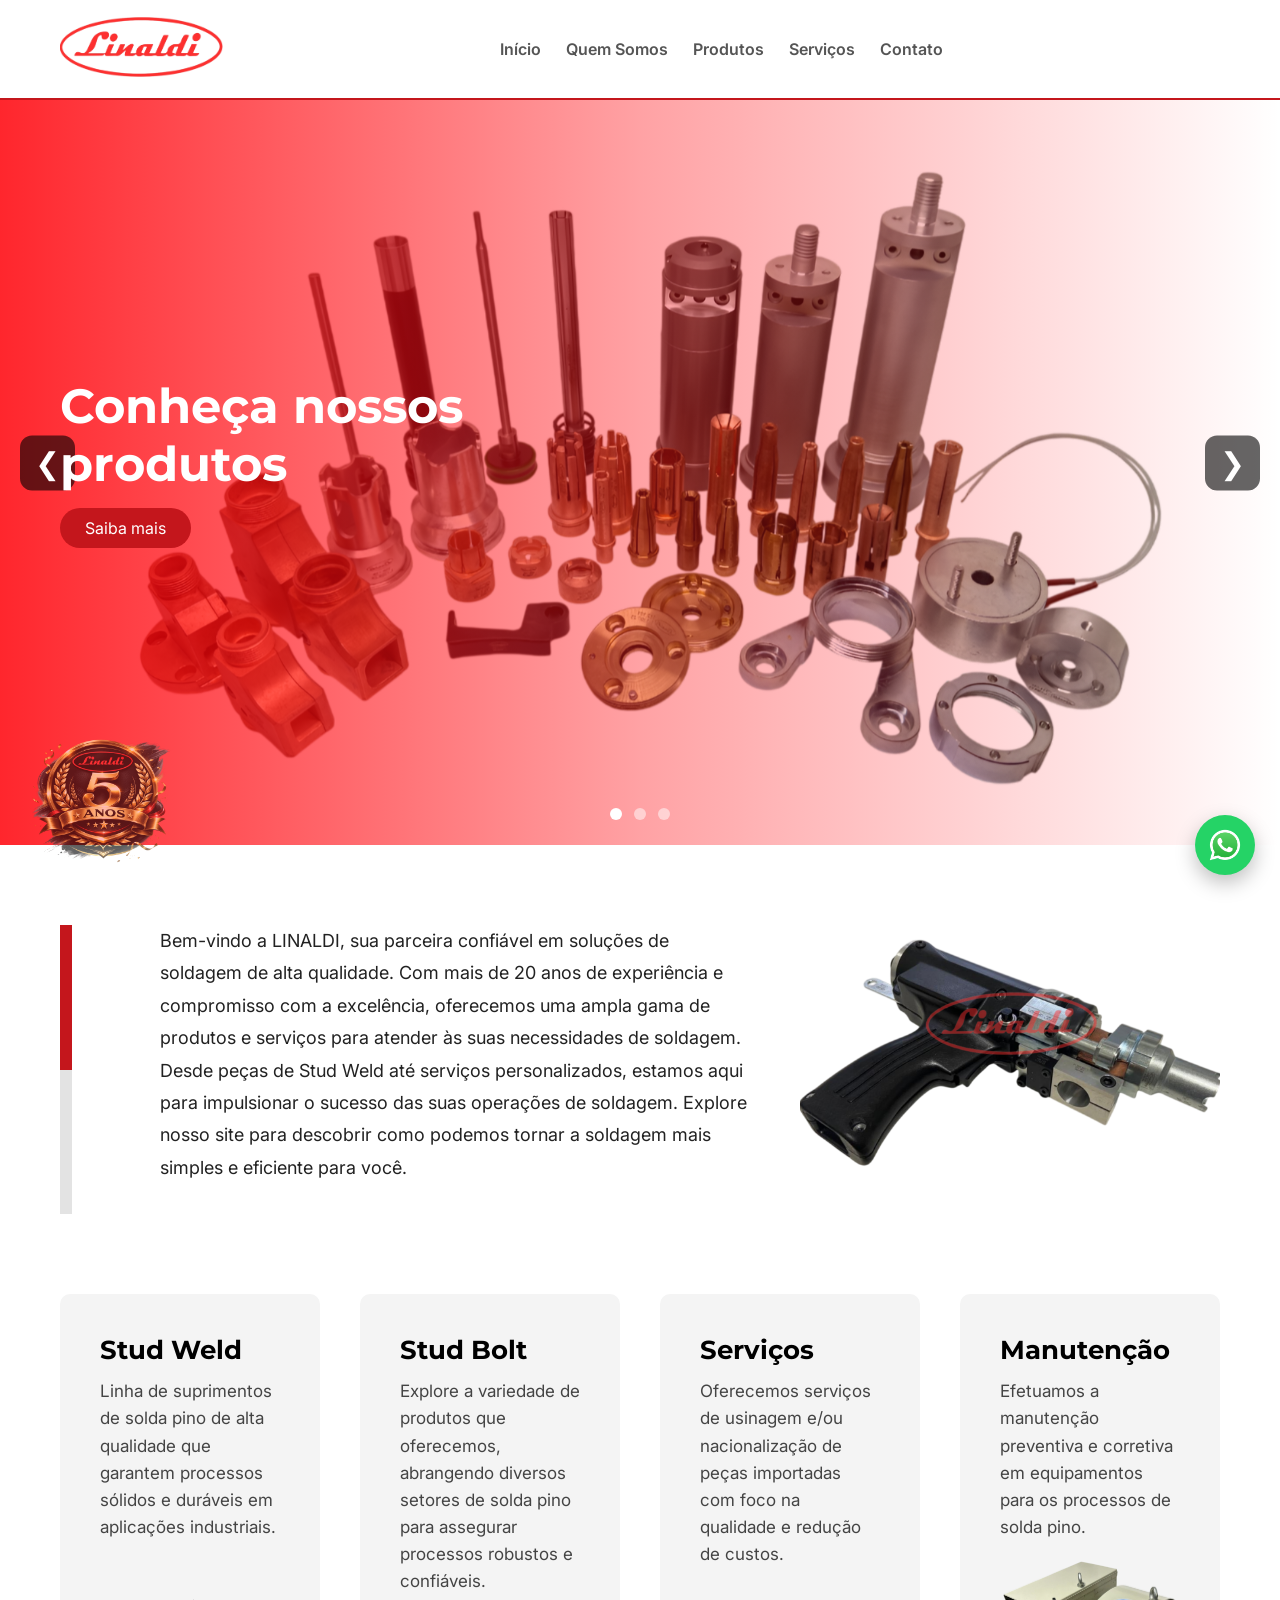
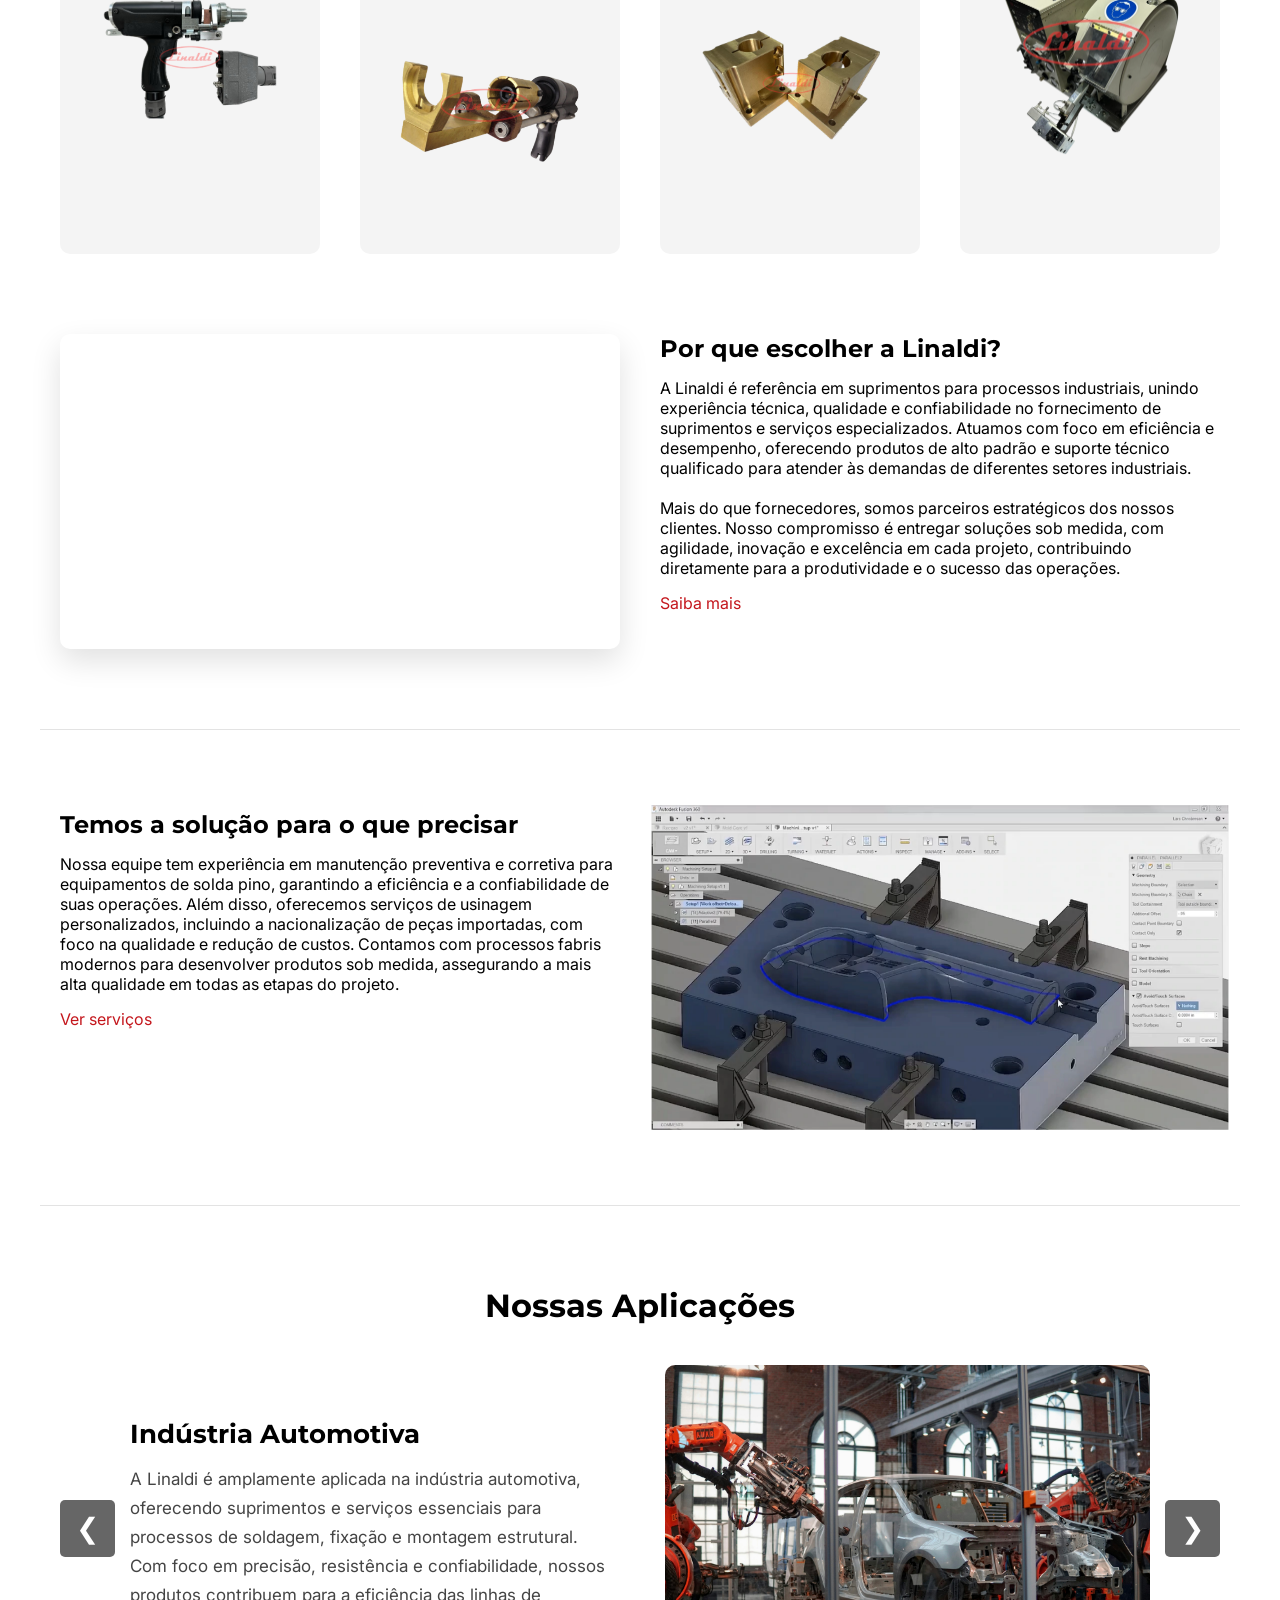
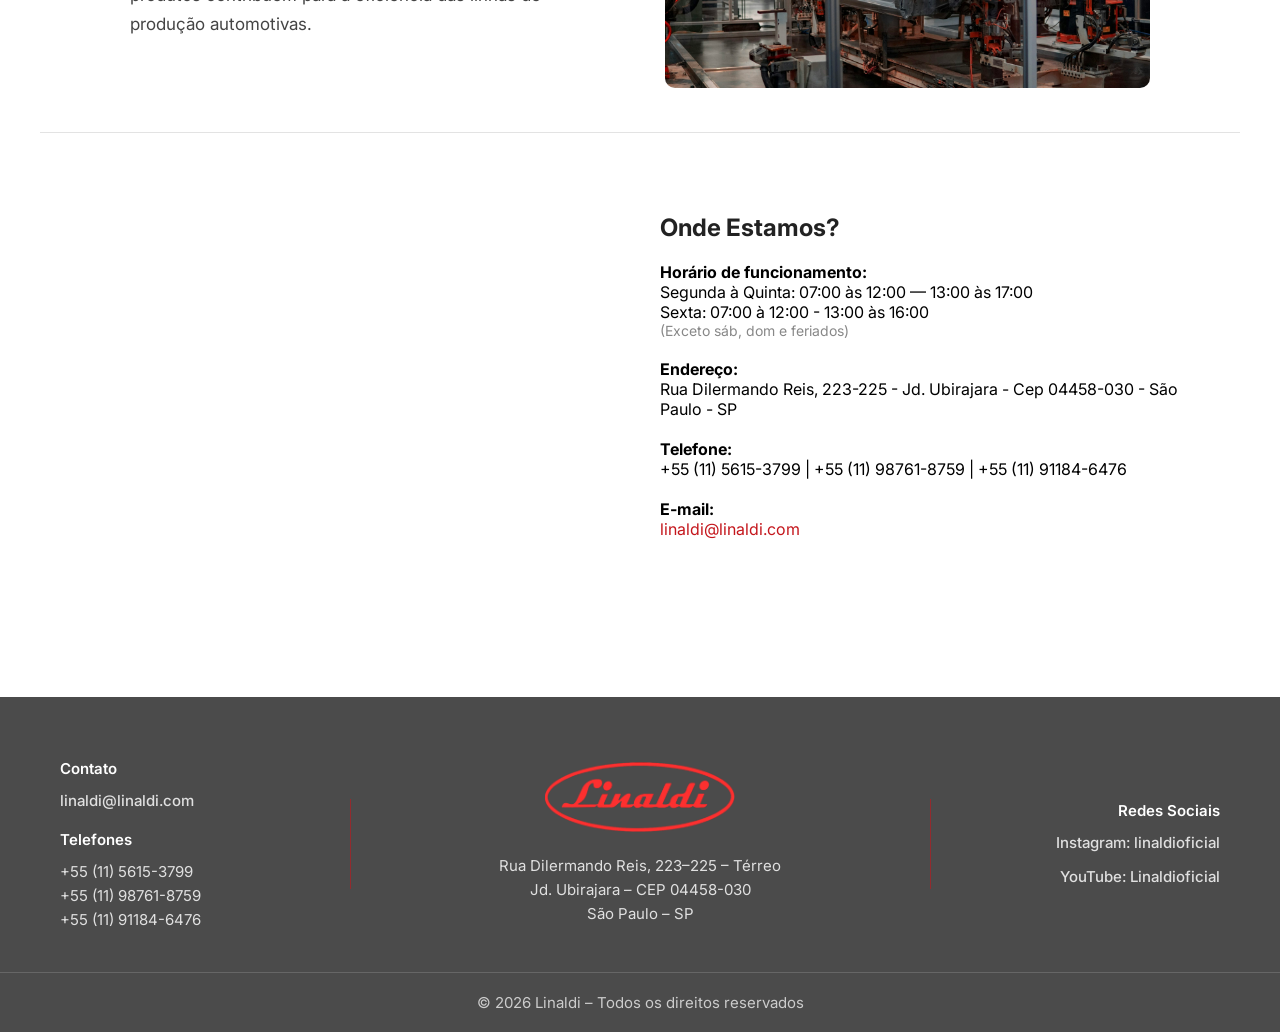
<file: index.html>
<!DOCTYPE html>
<html lang="pt-BR">
<head>
    <meta charset="UTF-8">
    <title>Linaldi | Suprimentos Solda Pino, Stud Weld e Stud Bolt</title>
    <meta name="viewport" content="width=device-width, initial-scale=1.0">
    <meta name="description" content="Linaldi - Suprimentos Stud Weld, Stud Bolt. Produtos de alta qualidade, manutenção e serviços industriais especializados. Referência em suprimentos para processos de soldagem de pino.">
    <meta name="keywords" content="solda pino, stud weld, stud bolt, manutenção solda, Linaldi São Paulo">
    <meta name="author" content="Enzo Linaldi">
    <meta name="robots" content="index, follow">
    <link rel="canonical" href="https://linaldi.com/">
    <link rel="alternate" hreflang="pt-BR" href="https://linaldi.com/" />
    
    <!-- Carregamento prévio de recursos críticos -->
    <link rel="preconnect" href="https://fonts.googleapis.com">
    <link rel="preconnect" href="https://fonts.gstatic.com" crossorigin>
    <link rel="preload" href="css/style.css" as="style">
    <link rel="preload" href="https://fonts.googleapis.com/css2?family=Montserrat:wght@600;700&family=Inter:wght@400;500&display=swap" as="style">
    
    <!-- Open Graph -->
    <meta property="og:title" content="Linaldi | Suprimentos Solda Pino, Stud Weld e Stud Bolt">
    <meta property="og:description" content="Linaldi - Referência em suprimentos para solda pino, stud weld e stud bolt. Produtos de qualidade, manutenção e serviços industriais especializados.">
    <meta property="og:image" content="https://linaldi.com/img/logo-linaldi.png">
    <meta property="og:url" content="https://linaldi.com/">
    <meta property="og:type" content="website">
    <meta name="twitter:card" content="summary_large_image">
    
    <!-- Dados estruturados -->
    <script type="application/ld+json">
    {
      "@context": "https://schema.org",
      "@type": "Organization",
      "name": "Linaldi",
      "url": "https://linaldi.com",
      "logo": "https://linaldi.com/img/logo-linaldi.png",
      "description": "Linaldi - Referência em suprimentos para solda pino, stud weld, stud bolt e serviços industriais especializados.",
      "address": {
        "@type": "PostalAddress",
        "streetAddress": "Rua Dilermando Reis, 223-225",
        "addressLocality": "São Paulo",
        "addressRegion": "SP",
        "postalCode": "04458-030",
        "addressCountry": "BR"
      },
      "contactPoint": {
        "@type": "ContactPoint",
        "telephone": "+55-11-91184-6476",
        "contactType": "customer service",
        "availableLanguage": "Portuguese"
      },
      "sameAs": [
        "https://www.instagram.com/linaldioficial/",
        "https://www.youtube.com/@Linaldioficial"
      ]
    }
    </script>
    
    <!-- FavIcon -->
    <link rel="icon" sizes="32x32" href="img/Logo-Linaldi-Icon.ico" type="image/x-icon">

    <!-- Fontes -->
    <link rel="preload" href="https://fonts.googleapis.com/css2?family=Montserrat:wght@600;700&family=Inter:wght@400;500&display=swap" as="style">
    <link href="https://fonts.googleapis.com/css2?family=Montserrat:wght@600;700&family=Inter:wght@400;500&display=swap" rel="stylesheet">

    <!-- CSS -->
    <link rel="preload" href="css/style.css" as="style">
    <link rel="stylesheet" href="css/style.css">
</head>
<body>

<!-- Link para pular para conteúdo principal -->
<a href="#main" class="skip-link">Pular para conteúdo principal</a>

<!-- Loader -->
<a href="#main" class="skip-link">Pular para conteúdo principal</a>
<div id="loader">
    <div class="loader-spinner"></div>
</div>

<!-- WhatsApp -->
 <a href="https://wa.me/5511911846476" 
   class="whatsapp-float" 
   target="_blank" 
   aria-label="WhatsApp">
    <img src="img/whatsapp.png" alt="WhatsApp">
</a>

<!-- Badge 5 anos -->
<div class="badge-5-years" aria-label="Linaldi 5 anos de excelência">
    <img src="img/badge-5-anos.png" alt="Linaldi 5 anos de excelência" loading="lazy">
</div>

<!-- Header -->
<header class="header">
    <div class="header-inner">

        <!-- Logotipo -->
        <a href="/">
            <img src="img/logo-linaldi.png" class="logo" alt="Linaldi"/>
        </a>

        <!-- Navegação Desktop -->
        <nav class="nav">
            <a href="/">Início</a>
            <a href="quem-somos/">Quem Somos</a>
            <a href="produtos/">Produtos</a>
            <a href="servicos/">Serviços</a>
            <a href="contato/">Contato</a>
        </nav>

        <!-- Botão Hambúrguer -->
        <div class="hamburger" id="hamburger">
            <span></span>
            <span></span>
            <span></span>
        </div>

    </div>
</header>

<!-- Menu Mobile -->
<div class="mobile-menu" id="mobileMenu">
        <a href="/">Início</a>
        <a href="quem-somos/">Quem Somos</a>
        <a href="produtos/">Produtos</a>
        <a href="servicos/">Serviços</a>
        <a href="contato/">Contato</a>
</div>

<!-- Seção Hero -->
<section class="hero-slider" role="main" id="main">

    <div class="hero-slide active" style="background-image:url('img/produtos-solda-pino.png')">
        <div class="hero-overlay"></div>
        <div class="hero-content">
            <h1>Conheça nossos produtos</h1>
            <a href="produtos/" class="hero-btn">Saiba mais</a>
        </div>
    </div>

    <div class="hero-slide" style="background-image:url('')">
        <div class="hero-overlay"></div>
        <div class="hero-content">
            <h2>Soluções industriais completas</h2>
            <a href="servicos/" class="hero-btn">Ver serviços</a>
        </div>
    </div>

    <div class="hero-slide" style="background-image:url('')">
        <div class="hero-overlay"></div>
        <div class="hero-content">
            <h2>Qualidade e confiabilidade</h2>
            <a href="quem-somos/" class="hero-btn">Sobre a Linaldi</a>
        </div>
    </div>

    <button class="hero-arrow left" aria-label="Slide anterior">&#10094;</button>
    <button class="hero-arrow right" aria-label="Próximo slide">&#10095;</button>

    <div class="hero-dots">
        <span class="dot active"></span>
        <span class="dot"></span>
        <span class="dot"></span>
    </div>
</section>

<!-- Destaques -->
<section class="highlight-section" id="main" role="main" tabindex="-1">

    <div class="highlight-arrow"></div>

    <div class="highlight-content">

        <div class="highlight-text">
            <p>
                Bem-vindo a LINALDI, sua parceira confiável em soluções de soldagem de alta qualidade. Com mais de 20 anos de experiência e compromisso com a excelência, oferecemos uma ampla gama de produtos e serviços para atender às suas necessidades de soldagem. Desde peças de Stud Weld até serviços personalizados, estamos aqui para impulsionar o sucesso das suas operações de soldagem. Explore nosso site para descobrir como podemos tornar a soldagem mais simples e eficiente para você.
            </p>
        </div>

        <div class="highlight-image">
            <img src="img/pistola-hero.png" alt="Soluções Industriais Linaldi" fetchpriority="high">
        </div>

    </div>

</section>
<!-- Cartões de Produtos -->
<section class="sections container">
    <div class="section-card reveal scale">
        <h2>Stud Weld</h2>
        <p>Linha de suprimentos de solda pino de alta qualidade que garantem processos sólidos e duráveis em aplicações industriais.</p>
        <div class="card-image">
            <a href="stud-weld/">
                <img  src="img/pistola-de-solda-semi-automatica.png" alt="Pistola de Solda Stud Weld" loading="lazy"/>
            </a>
        </div>
    </div>

    <div class="section-card reveal scale">
        <h2>Stud Bolt</h2>
        <p>Explore a variedade de produtos que oferecemos, abrangendo diversos setores de solda pino para assegurar processos robustos e confiáveis.</p>
        <div class="card-image">
            <a href="stud-bolt/">
                <img src="img/pistola-stud-bolt.png" alt="Pinça Stud Bolt" loading="lazy"/>
            </a>
        </div>
    </div>

    <div class="section-card reveal scale">
        <h2>Serviços</h2>
        <p>Oferecemos serviços de usinagem e/ou nacionalização de peças importadas com foco na qualidade e redução de custos.</p>
        <div class="card-image">
            <a href="servicos/">
                <img src="img/servico-de-usinagem.png" alt="Serviço de Usinagem Linaldi" loading="lazy"/>
            </a>
        </div>
    </div>

    <div class="section-card reveal scale">
        <h2>Manutenção</h2>
        <p>Efetuamos a manutenção preventiva e corretiva em equipamentos para os processos de solda pino.</p>
        <div class="card-image">
            <a href="/servicos">
                <img src="img/alimentador-retrofit.png" alt="Retrofit Alimentador"/>
            </a>
        </div>
    </div>
</section>

<!-- Seções de Informações -->
<section class="info-section reveal">
    <div class="info-media">
        <div class="video-wrapper">
            <iframe 
                src="https://www.youtube.com/embed/98NA_Gh69So?si=jB6UflG3syIrMd40autoplay=1&mute=1&rel=0&modestbranding=1&controls=0"
                title="Vídeo CAD/CAM Linaldi"
                frameborder="0"
                allow="accelerometer; autoplay; clipboard-write; encrypted-media; gyroscope; picture-in-picture"
                allowfullscreen>
            </iframe>
        </div>
    </div>

    <div class="info-text">
        <h2>Por que escolher a Linaldi?</h2>
        <p>A Linaldi é referência em suprimentos para processos industriais, unindo experiência técnica, qualidade e confiabilidade no fornecimento de suprimentos e serviços especializados. Atuamos com foco em eficiência e desempenho, oferecendo produtos de alto padrão e suporte técnico qualificado para atender às demandas de diferentes setores industriais.</p>
        <br>
        <p>Mais do que fornecedores, somos parceiros estratégicos dos nossos clientes. Nosso compromisso é entregar soluções sob medida, com agilidade, inovação e excelência em cada projeto, contribuindo diretamente para a produtividade e o sucesso das operações.</p>
        <a href="/quem-somos">Saiba mais</a>
    </div>
</section>

<section class="info-section reverse reveal">
    <img src="img/molde-fusion.png" alt="Molde de Fusão" loading="lazy">
    <div class="info-text">
        <h2>Temos a solução para o que precisar</h2>
        <p>Nossa equipe tem experiência em manutenção preventiva e corretiva para equipamentos de solda pino, garantindo a eficiência e a confiabilidade de suas operações. Além disso, oferecemos serviços de usinagem personalizados, incluindo a nacionalização de peças importadas, com foco na qualidade e redução de custos. Contamos com processos fabris modernos para desenvolver produtos sob medida, assegurando a mais alta qualidade em todas as etapas do projeto.</p>
        <a href="/servicos">Ver serviços</a>
    </div>
</section>

<!-- Aplicações -->
<section class="applications-section reveal">

    <h2 class="applications-title">Nossas Aplicações</h2>

    <div class="applications-wrapper">

        <!-- Botão Seta Esquerda -->
        <button class="app-arrow left" aria-label="Aplicação anterior">&#10094;</button>

        <!-- Slides -->
        <div class="applications-slider">

            <div class="application-slide active">
                <div class="application-text">
                    <h3>Indústria Automotiva</h3>
                    <p>
                        A Linaldi é amplamente aplicada na indústria automotiva, oferecendo suprimentos e serviços essenciais para processos de soldagem, fixação e montagem estrutural. Com foco em precisão, resistência e confiabilidade, nossos produtos contribuem para a eficiência das linhas de produção automotivas.
                    </p>
                </div>

                <div class="application-image">
                    <img src="img/industria-automotiva.jpg" alt="Aplicação automotiva" loading="lazy">
                </div>
            </div>

            <div class="application-slide">
                <div class="application-text">
                    <h3>Construção Civil</h3>
                    <p>
                        Fornecemos suprimentos para a fixação de steel deck, atendendo obras que exigem alto desempenho e durabilidade. Nossos produtos e serviços garantem maior segurança estrutural, agilidade na execução e conformidade com as exigências técnicas do setor.
                    </p>
                </div>

                <div class="application-image">
                    <img src="img/steel-deck-construcao-civil.png" alt="Construção Civil" loading="lazy">
                </div>
            </div>

            <div class="application-slide">
                <div class="application-text">
                    <h3>Projetos e Soluções Sob Medida</h3>
                    <p>
                        Para projetos especiais, a Linaldi desenvolve soluções personalizadas de acordo com a necessidade do cliente, incluindo usinagem sob desenho, nacionalização de peças e impressão 3D. Essa flexibilidade permite atender demandas específicas com agilidade, inovação e alto padrão técnico.
                    </p>
                </div>

                <div class="application-image">
                    <img src="img/desenho-tecnico.jpg" alt="Projetos Especiais" loading="lazy">
                </div>
            </div>

        </div>

        <!-- Botão Seta Direita -->
        <button class="app-arrow right" aria-label="Próxima aplicação">&#10095;</button>

    </div>
</section>

<!-- Mapa e Informações -->
<section class="map-section reveal">
    <div class="map-frame">
        <iframe 
            src="https://www.google.com/maps/embed?pb=!1m18!1m12!1m3!1d3653.6887411198168!2d-46.6726971!3d-23.6870866!2m3!1f0!2f0!3f0!3m2!1i1024!2i768!4f13.1!3m3!1m2!1s0x94ce4f0b83f16085%3A0x244fb0b8c00eff21!2sLINALDI%20COM%C3%89RCIO%20DE%20FERRAMENTAS%20E%20SERVI%C3%87OS!5e0!3m2!1spt-BR!2sbr!4v1768244243743"
            loading="lazy"
            referrerpolicy="no-referrer-when-downgrade">
        </iframe>
    </div>

    <div class="map-info">
        <h2>Onde Estamos?</h2>
        <p style="margin-top: 20px;"><strong>Horário de funcionamento:</strong></p>
        <p>Segunda à Quinta: 07:00 às 12:00 — 13:00 às 17:00</p>
        <p>Sexta: 07:00 à 12:00 - 13:00 às 16:00</p>
        <p style="font-size: 14px; color: #888;">(Exceto sáb, dom e feriados)</p>
        
        <p style="margin-top: 20px;"><strong>Endereço:</strong></p>
        <p>Rua Dilermando Reis, 223-225 - Jd. Ubirajara - Cep 04458-030 - São Paulo - SP</p>
        
        <p style="margin-top: 20px;"><strong>Telefone:</strong></p>
        <p>+55 (11) 5615-3799 | +55 (11) 98761-8759 | +55 (11) 91184-6476</p>
        
        <p style="margin-top: 20px;"><strong>E-mail:</strong></p>
        <p><a href="mailto:linaldi@linaldi.com">linaldi@linaldi.com</a></p>
    </div>
</section>

<!-- Footer -->
<footer class="footer">

    <div class="footer-inner">

        <!-- Bloco Contato e Telefones -->
        <div class="footer-block">
            <span class="footer-title">Contato</span>
                <div class="mail-footer">
                    <a href="mailto:linaldi@linaldi.com">linaldi@linaldi.com</a>
                </div>

            <span class="footer-title" style="margin-top:15px;">Telefones</span>
            <p>+55 (11) 5615-3799</p>
            <p>+55 (11) 98761-8759</p>
            <p>+55 (11) 91184-6476</p>
        </div>

        <div class="footer-line"></div>

        <!-- Bloco Logotipo e Endereço -->
        <div class="footer-block footer-center">
            <img src="img/logo-linaldi.png" class="footer-logo">
            <p>
                Rua Dilermando Reis, 223–225 – Térreo<br>
                Jd. Ubirajara – CEP 04458-030<br>
                São Paulo – SP
            </p>
        </div>

        <div class="footer-line"></div>

        <!-- Bloco Redes Sociais -->
        <div class="footer-block footer-social">
            <span class="footer-title">Redes Sociais</span>

            <div class="social-icons">
                <a href="https://www.instagram.com/linaldioficial/" target="_blank" rel="noopener noreferrer" aria-label="Instagram">Instagram: linaldioficial</a>
                <a href="https://www.youtube.com/@Linaldioficial" target="_blank" rel="noopener noreferrer" aria-label="YouTube">YouTube: Linaldioficial</a>
            </div>
        </div>

    </div>

    <div class="footer-bottom">
        © 2026 Linaldi – Todos os direitos reservados
    </div>

</footer>


<script src="js/app.js" defer></script>
</body>
</html>
</file>
<file: css/style.css>
/* Reset config global */

* {
    margin: 0;
    padding: 0;
    box-sizing: border-box;
}

/* Skip link para acessibilidade */
.skip-link {
    position: absolute;
    top: -40px;
    left: 6px;
    background: #c4161c;
    color: white;
    padding: 8px;
    text-decoration: none;
    z-index: 1000;
    border-radius: 4px;
}

.skip-link:focus {
    top: 6px;
}

/* Fonte base e compensação do header fixo */
body {
    font-family: 'Inter', sans-serif;
    padding-top: 80px;
    overflow-x: hidden;
}

/* Visuais globais */

:root {
    /* Cores principais */
    --primary: #c4161c;
    --dark: #222;
    --text: #444;
    --light: #f4f4f4;
    --border: #e3e3e3;

    /* Layout */
    --container: 1200px;
    --side-padding: 20px;
    --section-margin: 80px;

    /* Tipografia */
    --title-font: 'Montserrat', sans-serif;
    --text-font: 'Inter', sans-serif;
}

/* Loader */

#loader {
    position: fixed;
    inset: 0;
    background: #fff;
    display: flex;
    justify-content: center;
    align-items: center;
    z-index: 9999;
}

.loader-spinner {
    width: 50px;
    height: 50px;
    border: 5px solid #eee;
    border-top: 5px solid var(--primary);
    border-radius: 50%;
    animation: spin 1s linear infinite;
}

@keyframes spin {
    to { transform: rotate(360deg); }
}

/* Header Fixo */

.header {
    position: fixed;
    top: 0;
    width: 100%;
    height: 100px;
    background: #fff;
    border-bottom: 2px solid var(--primary);
    z-index: 1000;
}

.header-inner {
    max-width: var(--container);
    margin: auto;
    padding: 0 var(--side-padding);
    height: 100%;
    display: flex;
    align-items: center;
    justify-content: space-between;
}

/* LOGO HEADER */
.logo {
    height: 60px;  
    width: auto;
    max-width: 220px; 
    object-fit: contain;
    flex-shrink: 0;
}

/* Navegação desktop */
.nav {
    display: flex;
    gap: 25px;
    flex: 1;
    justify-content: center;
}

.nav a {
    text-decoration: none;
    color: #555;
    font-weight: 600;
    position: relative;
    white-space: nowrap;
    font-size: 16px;
}

.nav a::after {
    content: "";
    position: absolute;
    left: 0;
    bottom: -6px;
    width: 0;
    height: 2px;
    background: var(--primary);
    transition: 0.3s;
}

.nav a:hover::after {
    width: 100%;
}

.header.scrolled {
    box-shadow: 0 4px 20px rgba(0,0,0,0.12);
}

/* Menu hambúrguer mobile */
.hamburger {
    display: none;
    flex-direction: column;
    gap: 5px;
    cursor: pointer;
    background: transparent;
    border: none;
    padding: 8px;
    width: 44px;
    height: 44px;
    justify-content: center;
    align-items: center;
    flex-shrink: 0;
}

.hamburger span {
    width: 28px;
    height: 3px;
    background: #c4161c;
    transition: all 0.3s ease;
    display: block;
    border-radius: 2px;
}

.hamburger:hover span {
    background: #a01015;
}

.hamburger.active span:nth-child(1) {
    transform: rotate(45deg) translate(5.5px, 5.5px);
}

.hamburger.active span:nth-child(2) {
    width: 0;
    opacity: 0;
    transition: width 0.3s ease, opacity 0.3s ease;
}

.hamburger.active span:nth-child(3) {
    transform: rotate(-45deg) translate(5px, -5px);
}

.mobile-menu {
    position: fixed;
    top: 0;
    right: -100%;
    width: 200px;
    height: 100vh;
    background: #fff;
    box-shadow: -5px 0 15px rgba(0,0,0,0.15);
    display: flex;
    flex-direction: column;
    padding-top: 120px;
    padding-left: 30px;
    padding-right: 30px;
    transition: right 0.35s ease;
    z-index: 999;
    overflow-y: auto;
}

.mobile-menu a {
    text-decoration: none;
    color: #333;
    font-weight: 600;
    margin-bottom: 30px;
    font-size: 18px;
    display: block;
}

.mobile-menu a:hover {
    color: #c4161c;
}

.mobile-menu.active {
    right: 0;
}


/* Hero Slider */

.hero-slider {
    height: 85vh;
    position: relative;
    overflow: hidden;
}

.hero-slide {
    position: absolute;
    inset: 0;
    background-size: cover;
    background-position: center;
    opacity: 0;
    transition: opacity 1s;
}

.hero-slide.active {
    opacity: 1;
}

/* Overlay gradiente */
.hero-overlay {
    position: absolute;
    inset: 0;
    background: linear-gradient(
        90deg,
        rgba(255,0,8,0.85) 0%,
        rgba(255,22,28,0.4) 50%,
        rgba(255,22,28,0) 100%
    );
}

/* Conteúdo */
.hero-content {
    position: relative;
    z-index: 2;
    max-width: var(--container);
    height: 100%;
    margin: auto;
    padding: 0 var(--side-padding);
    display: flex;
    flex-direction: column;
    justify-content: center;
}

.hero-content h1 {
    font-family: var(--title-font);
    font-size: 48px;
    color: #fff;
    max-width: 600px;
    animation: fadeSlide 1s ease forwards;
}

.hero-content h2{
    font-family: var(--title-font);
    font-size: 48px;
    color: #fff;
    max-width: 600px;
    animation: fadeSlide 1s ease forwards;
}


.hero-btn {
    margin-top: 15px;
    background: var(--primary);
    color: #fff;
    padding: 10px 25px;
    border-radius: 25px;
    text-decoration: none;
    width: fit-content;
}

/* Setas */
.hero-arrow {
    position: absolute;
    top: 50%;
    transform: translateY(-50%);
    background: rgba(0,0,0,0.6);
    color: #fff;
    border: none;
    font-size: 30px;
    padding: 10px 15px;
    cursor: pointer;
    border-radius: 12px;
}

.hero-arrow.left { left: 20px; }
.hero-arrow.right { right: 20px; }

/* Dots */
.hero-dots {
    position: absolute;
    bottom: 25px;
    left: 50%;
    transform: translateX(-50%);
    display: flex;
    gap: 12px;
}

.dot {
    width: 12px;
    height: 12px;
    border-radius: 50%;
    background: rgba(255,255,255,0.5);
}

.dot.active {
    background: #fff;
}

@keyframes fadeSlide {
    from {
        opacity: 0;
        transform: translateY(25px);
    }
    to {
        opacity: 1;
        transform: translateY(0);
    }
}



/* Seçãos de destaque */

.highlight-section {
    max-width: var(--container);
    margin: var(--section-margin) auto;
    padding: 0 var(--side-padding);
    display: grid;
    grid-template-columns: 60px 1fr;
    gap: 40px;
    position: relative;
}

.highlight-section .hero-btn {
    margin-top: 25px;
}

.highlight-arrow {
    width: 12px;
    position: relative;
}

.highlight-arrow::before,
.highlight-arrow::after {
    content: "";
    position: absolute;
    width: 100%;
    height: 50%;
    
}

.highlight-arrow::before {
    top: 0;
    background: var(--primary);
}

.highlight-arrow::after {
    bottom: 0;
    background: var(--border);
}

.highlight-content {
    display: grid;
    grid-template-columns: 1fr 420px;
    gap: 50px;
    align-items: center;
}

.highlight-text p {
    font-size: 20px;
    line-height: 1.7;
    color: var(--dark);
}

.highlight-image img {
    width: 100%;
    border-radius: 10px;
    transition: transform 0.5s ease;
    transform: scale(1.03);
}

.highlight-content.single {
    grid-template-columns: 1fr;
    text-align: center;
}

.highlight-content.single .highlight-text {
    max-width: 800px;
    margin: 0 auto;
}

.highlight-text {
    padding-bottom: 30px;
}

.highlight-text .hero-btn {
    margin-top: 20px;
    display: inline-block;
}

.highlight-text h2 {
    font-size: 32px;
}

.highlight-text p {
    font-size: 18px;
    line-height: 1.8;
    color: var(--dark);
}

/* Instagram Section */
.instagram-section {
    position: relative;
    margin-top: 120px;
}

/* Linha acima */
.instagram-section::before {
    content: "";
    position: absolute;
    top: -60px;
    left: 50%;
    transform: translateX(-50%);
    width: 100%;
    max-width: var(--container);
    height: 1px;
    background: var(--border);
}


/* Cards */

.sections.container {
    max-width: 1200px; /* mesmo da info-section */ 
    margin: 80px auto; padding: 0 20px; /* mesma margem lateral */
}

.sections {
    display: grid;
    grid-template-columns: repeat(auto-fit, minmax(250px, 1fr));
    gap: 40px;
}

.section-card {
    background: var(--light);
    padding: 40px;
    border-radius: 10px;
    min-height: 420px;
    display: flex;
    flex-direction: column;
    transition: transform 0.35s ease, box-shadow 0.35s ease;
}

.section-card:hover {
    transform: translateY(-10px);
    box-shadow: 0 18px 40px rgba(0,0,0,0.12);
}

.section-card h2 {
    font-family: var(--title-font);
    font-size: 26px;
    margin-bottom: 12px;
}

.section-card p {
    font-size: 17px;
    line-height: 1.6;
    margin-bottom: 18px;
    color: var(--text);
}
.card-image {
    height: 200px;
    display: flex;
    align-items: center;
    justify-content: center;
}

.card-image img {
    max-height: 100%;
    max-width: 100%;
    object-fit: contain;
}

/* Seçãos de informação */

.info-section {
    max-width: var(--container);
    margin: var(--section-margin) auto;
    padding: 0 var(--side-padding) 80px;
    display: grid;
    grid-template-columns: 1fr 1fr;
    gap: 40px;
    border-bottom: 1px solid var(--border);
}

.info-section:last-of-type {
    border-bottom: none;
    padding-bottom: 0;
}

.info-section.reverse {
    grid-template-columns: 1fr 1fr;
}

.info-section.reverse img {
    order: 2;
}

.info-section.reverse .info-text {
    order: 1;
}

.info-section img {
    width: 100%;
    transition: transform 0.5s ease;
    transform: scale(1.03);
}

.info-text h2 {
    font-family: var(--title-font);
    margin-bottom: 15px;
}

.info-text a {
    display: inline-block;
    margin-top: 15px;
    color: var(--primary);
    text-decoration: none;
}

/* VIDEO YOUTUBE RESPONSIVO */
.video-wrapper {
    position: relative;
    width: 100%;
    padding-top: 56.25%; /* 16:9 */
    border-radius: 10px;
    overflow: hidden;
    box-shadow: 0 12px 30px rgba(0,0,0,0.12);
}

.video-wrapper iframe {
    position: absolute;
    inset: 0;
    width: 100%;
    height: 100%;
    border: 0;
}


/* Aplicações */

.applications-section {
    max-width: var(--container);
    margin: var(--section-margin) auto;
    padding: 0 var(--side-padding) 40px;
    gap: 40px;
    border-bottom: 1px solid var(--border);
}

.applications-title {
    font-family: var(--title-font);
    font-size: 32px;
    margin-bottom: 40px;
    text-align: center;
}

.applications-wrapper {
    position: relative;
    display: flex;
    align-items: center;
}

.applications-slider {
    width: 100%;
    overflow: hidden;
}

.application-slide {
    display: none;
    grid-template-columns: 1fr 1fr;
    gap: 50px;
    align-items: center;
    animation: fadeSlide 0.6s ease;
}

.application-slide.active {
    display: grid;
}

.application-text h3 {
    font-family: var(--title-font);
    font-size: 26px;
    margin-bottom: 15px;
}

.application-text p {
    font-size: 17px;
    line-height: 1.7;
    color: var(--text);
}

.application-image img {
    width: 100%;
    border-radius: 10px;
}

/* SETAS */
.app-arrow {
    background: rgba(0,0,0,0.6);
    border: none;
    border-radius: 5px;
    color: #fff;
    font-size: 28px;
    padding: 12px 16px;
    cursor: pointer;
    transition: 0.3s;
}

.app-arrow:hover {
    background: var(--primary);
}

.app-arrow.left {
    margin-right: 15px;
}

.app-arrow.right {
    margin-left: 15px;
}

/* ANIMAÇÃO */
@keyframes fadeSlide {
    from {
        opacity: 0;
        transform: translateY(20px);
    }
    to {
        opacity: 1;
        transform: translateY(0);
    }
}

/* Mapa */

.map-section {
    max-width: var(--container);
    margin: var(--section-margin) auto;
    padding: 0 var(--side-padding);
    display: grid;
    grid-template-columns: 1fr 1fr;
    gap: 40px;
}

.map-frame iframe {
    width: 100%;
    height: 400px;
    border: 0;
}

.map-info h2 {
    color: var(--dark);
}

.map-info a {
    color: var(--primary);
    text-decoration: none;
    transition: opacity 0.3s;
}

.map-info a:hover {
    opacity: 0.8;
}

/* Responsivo - Em tablets e mobile, mapa fica abaixo do texto */
@media (max-width: 1023px) {
    .map-section {
        grid-template-columns: 1fr;
        gap: 30px;
    }

    .map-info {
        order: 1;
    }

    .map-frame {
        order: 2;
    }
}

@media (max-width: 768px) {
    .map-section {
        gap: 25px;
        padding: 0 18px;
    }

    .map-info h2 {
        font-size: 26px;
    }

    .map-info p {
        font-size: 15px;
    }

    .map-frame iframe {
        height: 300px;
    }
}

@media (max-width: 480px) {
    .map-section {
        gap: 20px;
        padding: 0 16px;
    }

    .map-info h2 {
        font-size: 22px;
    }

    .map-info p {
        font-size: 14px;
    }

    .map-frame iframe {
        height: 250px;
    }

    /* Contact section responsivity */
    .contact-highlight {
        padding: 60px var(--side-padding);
    }

    .contact-highlight h2 {
        font-size: 32px;
    }

    .contact-highlight p {
        font-size: 16px;
    }
}

@media (max-width: 768px) {
    .contact-highlight {
        padding: 50px var(--side-padding);
    }

    .contact-highlight h2 {
        font-size: 28px;
    }

    .contact-highlight p {
        font-size: 15px;
    }
}

@media (max-width: 480px) {
    .contact-highlight {
        padding: 40px var(--side-padding);
    }

    .contact-highlight h2 {
        font-size: 24px;
    }

    .contact-highlight p {
        font-size: 14px;
    }
}

/* Clientes */

.clients-section {
    width: 100%;
    padding: 100px 0;
    background: #fafafa;
}

.clients-section h2 {
    font-family: var(--title-font);
    font-size: 32px;
    margin-bottom: 60px;
    color: var(--primary);
    text-align: center;
}

/* CONTAINER CENTRAL */
.clients-container {
    max-width: 1200px;
    margin: 0 auto;
    padding: 0 20px;
}

/* GRID DESKTOP */
.clients-grid {
    display: grid;
    grid-template-columns: repeat(5, 1fr);
    gap: 40px;
}

/* CARD */
.client-card {
    background: #ffffff;
    border-radius: 14px;
    padding: 30px 20px;
    height: 220px;

    display: flex;
    flex-direction: column;
    align-items: center;

    box-shadow: 0 8px 20px rgba(0,0,0,0.06);
    transition: transform 0.3s ease, box-shadow 0.3s ease;
}

/* HOVER */
.client-card:hover {
    transform: translateY(-6px);
    box-shadow: 0 14px 32px rgba(0,0,0,0.12);
}

/* LOGO */
.client-card img {
    width: 100%;
    max-width: 180px;
    height: 90px;             
    object-fit: contain;

    display: flex;
    align-items: center;
    justify-content: center;

    filter: grayscale(100%);
    transition: all 0.3s ease;
}

.client-card:hover img {
    filter: grayscale(0%);
    transform: scale(1.05);
}

/* NOME */
.client-card span {
    margin-top: auto;       
    padding-top: 12px;

    font-size: 16px;
    font-weight: 600;
    color: var(--primary);
    text-align: center;
    line-height: 1.2;
}

/* Produtos Showcase */

.products-showcase {
    max-width: var(--container);
    margin: var(--section-margin) auto;
    padding: 0 var(--side-padding);
}

.products-grid {
    display: grid;
    grid-template-columns: repeat(2, 1fr);
    gap: 80px;
}

/* BOX DO PRODUTO */
.product-box {
    text-align: center;
}

/* SLIDER */
.product-slider {
    position: relative;
}

.product-images {
    position: relative;
    height: 300px;
    overflow: hidden;
}

.product-images img {
    position: absolute;
    inset: 0;
    width: 100%;
    height: 100%;
    object-fit: contain;

    opacity: 0;
    transform: translateX(100%);
    transition: transform 0.4s ease, opacity 0.4s ease;
}

.product-images img.active {
    opacity: 1;
    transform: translateX(0);
    z-index: 2;
}

/* estados auxiliares para animação */
.product-images img.exit-left {
    transform: translateX(-100%);
    opacity: 0;
}

.product-images img.exit-right {
    transform: translateX(100%);
    opacity: 0;
}

.product-images img.enter-left {
    transform: translateX(-100%);
}

.product-images img.enter-right {
    transform: translateX(100%);
}


/* SETAS */
.product-arrow {
    position: absolute;
    top: 50%;
    transform: translateY(-50%);
    background: transparent;
    font-size: 36px;
    border: none;
    color: #777;
    cursor: pointer;
    z-index: 20;
    transition: all 0.18s ease;
    width: 44px;
    height: 44px;
    display: flex;
    align-items: center;
    justify-content: center;
    border-radius: 50%;
}

.product-arrow:hover {
    color: var(--primary);
}

.product-arrow.left {
    left: 12px;
}

.product-arrow.right {
    right: 12px;
}

/* DOTS */
.product-dots {
    display: flex;
    justify-content: center;
    gap: 10px;
    margin-top: 20px;
}

.product-dots span {
    width: 10px;
    height: 10px;
    border-radius: 50%;
    background: #ccc;
}

.product-dots span.active {
    background: var(--primary);
}

/* TEXTO */
.product-info h3 {
    font-family: var(--title-font);
    margin: 30px 0 15px;
}

.product-info p {
    line-height: 1.6;
    max-width: 420px;
    margin: 0 auto 20px;
}

/* Zoom Popup */

#image-zoom-overlay {
    position: fixed;
    inset: 0;
    background: rgba(0,0,0,0.7);
    display: none;
    align-items: center;
    justify-content: center;
    z-index: 9999;
    pointer-events: none;
}

#image-zoom-overlay.active,
#image-zoom-overlay.closing-overlay {
    display: flex;
}

#image-zoom-overlay.active {
    pointer-events: auto;
}

#image-zoom-overlay.closing-overlay {
    pointer-events: none;
}

/* CAIXA FIXA */
.zoom-box {
    position: relative;
    width: 900px;
    max-width: 95vw;
    height: 600px;
    max-height: 90vh;
    background: #fff;
    border-radius: 14px;
    box-shadow: 0 20px 40px rgba(0,0,0,0.3);
    display: flex;
    flex-direction: column;
    justify-content: center;
    align-items: center;
    transform: scale(0.9);
    opacity: 0;
    pointer-events: auto;
}

@keyframes zoomIn {
    from {
        transform: scale(0.9);
        opacity: 0;
    }
    to {
        transform: scale(1);
        opacity: 1;
    }
}

@keyframes zoomOut {
    from {
        transform: scale(1);
        opacity: 1;
    }
    to {
        transform: scale(0.9);
        opacity: 0;
    }
}

#image-zoom-overlay.active .zoom-box {
    animation: zoomIn 0.3s ease forwards;
}

.zoom-box.closing {
    animation: zoomOut 0.3s ease forwards;
}

/* IMAGEM */
.zoom-image-wrapper {
    position: relative;
    flex: 1;
    width: 100%;
    height: 100%;
    display: flex;
    align-items: center;
    justify-content: center;
    overflow: hidden;
}

#zoom-image {
    max-width: 90%;
    max-height: 90%;
    object-fit: contain;
    transform-origin: center;
    transition: opacity 0.4s ease, transform 0.4s ease;
    opacity: 0;
    transform: translateX(100%);
    cursor: zoom-in;
}

#zoom-image:hover {
    transform: translateX(0) scale(1.08);
}

#zoom-image.show {
    opacity: 1;
    transform: translateX(0);
}

/* FECHAR */
.zoom-close {
    position: absolute;
    top: 12px;
    right: 16px;
    font-size: 36px;
    font-weight: 300;
    line-height: 1;
    cursor: pointer;
    color: #555;
    transition: transform 0.3s ease, color 0.3s ease;
    z-index: 2001;
    pointer-events: auto;
    background: transparent;
    border: none;
    padding: 8px 12px;
    width: auto;
    height: auto;
    display: block;
    margin: 0;
    opacity: 1;
}

.zoom-close:hover {
    color: #d32f2f;
    transform: scale(1.2);
}

.zoom-close:active {
    transform: scale(0.95);
}

.zoom-close:focus {
    outline: none;
}

/* SETAS */
.zoom-arrow {
    position: absolute;
    top: 50%;
    transform: translateY(-50%);
    background: none;
    border: none;
    font-size: 40px;
    color: #d32f2f;
    cursor: pointer;
    padding: 10px;
    transition: color 0.3s ease, transform 0.3s ease;
    z-index: 10;
}

.zoom-arrow:hover {
    color: #f44336;
    transform: translateY(-50%) scale(1.3);
}

.zoom-arrow.left { left: 20px; }
.zoom-arrow.right { right: 20px; }

/* DOTS */
.zoom-dots {
    padding: 12px 0;
    display: flex;
    gap: 8px;
}

.zoom-dots span {
    width: 10px;
    height: 10px;
    border-radius: 50%;
    background: #ccc;
    cursor: pointer;
}

.zoom-dots span.active {
    background: #333;
}
/* Zoom Univversal */

.zoom-dots span {
    width: 10px;
    height: 10px;
    background: rgba(255,255,255,0.4);
    border-radius: 50%;
    cursor: pointer;
    transition: background 0.3s ease;
}

.zoom-dots span:hover {
    background: rgba(255,255,255,0.7);
}

.zoom-dots span.active {
    background: #fff;
}

/* Slide animation */

.zoom-img {
    position: absolute;
    inset: 0;
    max-width: 90%;
    max-height: 90%;
    margin: auto;
    object-fit: contain;
    opacity: 0;
    transform: translateX(100%);
    transition: transform 0.45s ease, opacity 0.45s ease;
    display: block;
}

.zoom-img.active {
    opacity: 1;
    transform: translateX(0);
    z-index: 2;
}


/* Galerias de Produtos */
.product-galleries {
    max-width: var(--container);
    margin: var(--section-margin) auto;
    padding: 0 var(--side-padding);
}

.galleries-grid {
    display: grid;
    grid-template-columns: repeat(auto-fit, minmax(280px, 1fr));
    gap: 40px;
}

.gallery-card {
    text-align: center;
}

.gallery-slider {
    position: relative;
    background: #fff;
    border-radius: 14px;
    padding: 20px;
    height: 260px;

    display: flex;
    align-items: center;
    justify-content: center;

    box-shadow: 0 8px 20px rgba(0,0,0,0.06);
}

.product-gallery {
    position: relative;
}

.product-gallery .product-arrow {
    position: absolute;
    top: 50%;
    transform: translateY(-50%);
    width: 44px;
    height: 44px;
    display: flex;
    align-items: center;
    justify-content: center;
    border-radius: 6px;
    border: none;
    background: transparent;
    z-index: 20;
}


.product-gallery .product-arrow.left { left: 8px; }
.product-gallery .product-arrow.right { right: 8px; }

.gallery-images {
    position: relative;
    width: 100%;
    height: 180px;
}

.gallery-images img {
    position: absolute;
    inset: 0;
    max-width: 100%;
    max-height: 100%;
    object-fit: contain;
    margin: auto;
    cursor: zoom-in;

    opacity: 0;
    transform: translateX(100%);
    transition: transform 0.4s ease, opacity 0.4s ease;

    pointer-events: none;
}

.gallery-images img.active {
    opacity: 1;
    transform: translateX(0);
    pointer-events: auto;
}

/* estados auxiliares para animação */
.gallery-images img.exit-left {
    transform: translateX(-100%);
    opacity: 0;
}

.gallery-images img.exit-right {
    transform: translateX(100%);
    opacity: 0;
}

.gallery-images img.enter-left {
    transform: translateX(-100%);
}

.gallery-images img.enter-right {
    transform: translateX(100%);
}

/* hover SUAVE e seguro */
.gallery-images img.active:hover {
    transform: scale(1.08);
    transition: transform 0.3s ease;
}

/* REUTILIZA A SETA PADRÃO */
.gallery-slider .product-arrow {
    position: absolute;
    top: 50%;
    transform: translateY(-50%);
    font-size: 30px;
    color: #777;
    background: transparent;
    border: none;
    width: 44px;
    height: 44px;
    display: flex;
    align-items: center;
    justify-content: center;
    border-radius: 50%;
    z-index: 20;
}

.gallery-slider .product-arrow.left {
    left: 8px;
}

.gallery-slider .product-arrow.right {
    right: 8px;
}

.gallery-title {
    display: block;
    margin-top: 14px;
    font-size: 15px;
    font-weight: 600;
    color: var(--primary);
}

.gallery-slider .product-arrow:hover {
    color: var(--primary);
}


#stud-zoom-img {
    opacity: 0;
    transform: scale(0.95);
    transition: opacity 0.35s ease, transform 0.35s ease;
}

#stud-zoom-img.show {
    opacity: 1;
    transform: scale(1);
}




/* Serviços */

.services-section {
    max-width: var(--container);
    margin: var(--section-margin) auto;
    padding: 0 var(--side-padding);
}

.services-grid {
    display: grid;
    grid-template-columns: repeat(3, 1fr);
    gap: 60px;
}

.service-card {
    text-align: center;
    margin-bottom: 20px;
}

.service-card h3 {
    font-family: var(--title-font);
    font-size: 20px;
    margin: 25px 0 10px;
    color: var(--dark);
}

.service-card p {
    font-size: 16px;
    line-height: 1.6;
    color: var(--text);
    margin-bottom: 20px;
}

/* SLIDER */
.service-slider {
    position: relative;
    width: 100%;
    height: 260px;
}

.service-slider img {
    position: absolute;
    inset: 0;
    width: 100%;
    height: 100%;
    object-fit: contain;
    opacity: 0;
    transition: opacity 0.6s ease;
}

.service-slider img.active {
    opacity: 1;
}

/* Diferenciais */

.diferenciais-box {
    display: grid;
    grid-template-columns: repeat(2, 1fr);
    gap: 40px;
    align-content: center;
}

.diferencial-item {
    background: var(--light);
    border-radius: 12px;
    padding: 35px 20px;
    text-align: center;
    box-shadow: 0 10px 25px rgba(0,0,0,0.08);
    transition: transform 0.3s ease, box-shadow 0.3s ease;
}

.diferencial-item:hover {
    transform: translateY(-6px);
    box-shadow: 0 18px 40px rgba(0,0,0,0.12);
}

/* destaque principal (substitui o número) */
.diferencial-item .destaque {
    display: block;
    font-family: var(--title-font);
    font-size: 28px;
    font-weight: 700;
    color: var(--primary);
    margin-bottom: 10px;
    letter-spacing: 0.5px;
}

/* texto de apoio */
.diferencial-item .label {
    font-size: 16px;
    color: var(--text);
    line-height: 1.5;
}




/* Galeria serviços */
.product-gallery {
    position: relative;
    width: 100%;
    height: 260px;
    margin-bottom: 25px;
}

.gallery-track {
    position: relative;
    width: 100%;
    height: 100%;
}

.gallery-track img {
    position: absolute;
    inset: 0;
    width: 100%;
    height: 100%;
    object-fit: contain;
    opacity: 0;
    transition: opacity 0.6s ease;
}

.gallery-track img.active {
    opacity: 1;
}

/* SETAS */

.gallery-slider .product-arrow {
    position: absolute;
    top: 50%;
    transform: translateY(-50%);
    background: transparent;
    font-size: 36px;
    border: none;;
    color: #777;
    cursor: pointer;
    z-index: 20;
    transition: all 0.18s ease;
    width: 44px;
    height: 44px;
    display: flex;
    align-items: center;
    justify-content: center;
    border-radius: 50%;
}

.gallery-slider .product-arrow.left {
    left: 10px;
}

.gallery-slider .product-arrow.right {
    right: 10px;
}

/* DOTS */
.gallery-dots {
    display: flex;
    justify-content: center;
    gap: 8px;
    margin-top: 10px;
}

.gallery-dots .dot {
    width: 8px;
    height: 8px;
    background: #ccc;
    border-radius: 50%;
    cursor: pointer;
}

.gallery-dots .dot.active {
    background: var(--primary);
}

.gallery-images img,
.product-images img {
    transition: transform 0.3s ease;
}

.gallery-images img:hover,
.product-images img:hover {
    transform: scale(1.03);
}


/* Contato */

.contact-highlight {
    max-width: var(--container);
    margin: var(--section-margin) auto;
    padding: 80px var(--side-padding);
    text-align: center;
    background: linear-gradient(135deg, #ffffff 0%, #f9f9f9 100%);
    border-radius: 15px;
}

/* Texto */
.contact-highlight h2 {
    font-family: var(--title-font);
    font-size: 42px;
    margin-bottom: 20px;
    color: var(--primary-blue);
}

.contact-highlight p {
    font-size: 18px;
    line-height: 1.7;
    color: var(--dark);
    max-width: 700px;
    margin: 0 auto;
}

/* Removido: formulário agora não é usado */

/* Responsivo */

.highlight-image {
    display: flex;
    justify-content: center;
    align-items: center;
    max-width: 100%;
    border-radius: 15px;
    overflow: hidden; /* MUITO IMPORTANTE */
}

/* garante que o embed nunca estoure */
.highlight-image blockquote.instagram-media {
    max-width: 100% !important;
    min-width: auto !important;
    width: 100% !important;
    background: var(--light) !important;
    border: 1px solid var(--border) !important;
    border-radius: 10px !important;
    box-shadow: 0 1px 3px rgba(0,0,0,0.1) !important;
}

/* Sobrescrever estilos inline gerados pelo script */
.highlight-image blockquote.instagram-media > * {
    background-color: var(--light) !important;
    border-color: var(--border) !important;
}

/* Cores do texto e links */
.highlight-image div[style*="color:#3897f0"] {
    color: var(--primary) !important;
}

.highlight-image p[style*="color:#c9c8cd"] {
    color: var(--text) !important;
}

.highlight-image a[style*="color:#c9c8cd"] {
    color: var(--primary) !important;
}

/* Call to Action */

.product-cta {
    background: linear-gradient(
        135deg,
        #ffffff 0%,
        #f6f6f6 100%
    );
    padding: 100px 20px;
    border-top: 1px solid var(--border);
}

.product-cta-content {
    max-width: var(--container);
    margin: auto;

    display: grid;
    grid-template-columns: 1fr 420px;
    gap: 60px;
    align-items: center;
}

/* TEXTO */
.product-cta-text h2 {
    font-family: var(--title-font);
    font-size: 34px;
    margin-bottom: 20px;
    color: var(--dark);
}

.product-cta-text p {
    font-size: 18px;
    line-height: 1.7;
    color: var(--text);
    max-width: 520px;
}

/* BOTÕES */
.product-cta-actions {
    display: flex;
    gap: 20px;
    margin-top: 30px;
    flex-wrap: wrap;
}

.product-cta-actions a {
    display: inline-flex;
    align-items: center;
    justify-content: center;

    min-height: 46px;
    padding: 10px 26px;

    border-radius: 25px;
    font-size: 15px;
    font-weight: 600;
    line-height: 1;

    text-decoration: none;
    white-space: nowrap;
}

.cta-whatsapp {
    display: inline-flex;
    align-items: center;
    justify-content: center;

    padding: 10px 25px;
    border-radius: 25px;

    background: #25D366;
    color: #fff;
    text-decoration: none;
    font-weight: 600;

    transition: transform 0.3s ease, box-shadow 0.3s ease;
}

.cta-whatsapp:hover {
    transform: translateY(-2px);
    box-shadow: 0 8px 18px rgba(37,211,102,0.4);
}

/* Footer */

.footer {
    background: #4b4b4b;        /* Cor de fundo do rodapé */
    color: #e0e0e0;             /* Cor padrão do texto */
    font-size: 14px;            /* Tamanho base do texto */
}

/* Container interno alinhado com o site */
.footer-inner {
    max-width: 1200px;          /* Largura máxima igual ao restante do site */
    margin: 0 auto;
    padding: 60px 20px 40px;    /* Espaçamento interno superior/lateral/inferior */
    display: grid;
    grid-template-columns: 1fr auto 2fr auto 1fr; /* Colunas do footer */
    align-items: center;
    gap: 40px;
    font-size: 15px;
}

/* Blocos laterais do footer */
.footer-block {
    line-height: 1.6;           /* Espaçamento entre linhas */
}

/* Bloco central (logo + endereço) */
.footer-center {
    text-align: center;
}

/* Títulos do footer (Contato, Telefones, Redes Sociais) */
.footer-title {
    display: block;
    font-weight: 600;
    color: #ffffff;
    margin-bottom: 8px;
}

/* Logo no footer */
.footer-logo {
    max-width: 190px;
    margin-bottom: 15px;
}

/* Linhas verticais de separação */
.footer-line {
    width: 1px;
    height: 90px;
    background: rgba(196, 22, 28, 0.6);
}

/* Linha inferior com copyright */
.footer-bottom {
    border-top: 1px solid rgba(255,255,255,0.15);
    text-align: center;
    padding: 20px;
    font-size: 15px;
    color: #ccc;
}



/* Redes Sociais */

.footer-social {
    text-align: right;          /* Alinha redes à direita no desktop */
}

/* Lista de links sociais */
.social-icons {
    display: flex;
    flex-direction: column;
    gap: 10px;
}

/* Links individuais */
.social-icons a {
    color: #e0e0e0;
    text-decoration: none;
    font-weight: 500;
    transition: color 0.3s;
}

/* Hover nos links */
.social-icons a:hover {
    color: #c4161c;
}

.mail-footer a {
    color: #e0e0e0;
    text-decoration: none;
    font-weight: 500;
    transition: color 0.3s;
    display: inline-block;
}

.mail-footer a:hover {
    color: #c4161c;
}

/* Animação de scroll - Reveal */

.reveal {
    opacity: 0;
    transform: translateY(30px);
    transition: all 0.8s ease;
}

.reveal.active {
    opacity: 1;
    transform: translateY(0);
}

/* Variações */
.reveal-left {
    transform: translateX(-40px);
}

.reveal-right {
    transform: translateX(40px);
}

.reveal-scale {
    transform: scale(0.96);
}

/* Micro-interações */

.hero-btn,
.info-text a,
.social-icons a,
.mail-footer a {
    transition: all 0.25s ease;
}

.hero-btn:hover {
    transform: translateY(-2px);
    box-shadow: 0 8px 18px rgba(196,22,28,0.4);
}

.info-text a:hover,
.social-icons a:hover,
.mail-footer a:hover {
    color: var(--primary);
    transform: translateX(4px);
}

/* Botão flutuante do WhatsApp */

.whatsapp-float {
    position: fixed;
    bottom: 25px;
    right: 25px;
    width: 60px;
    height: 60px;
    background: #25D366;
    border-radius: 50%;
    display: flex;
    align-items: center;
    justify-content: center;
    box-shadow: 0 8px 20px rgba(0,0,0,0.25);
    z-index: 2000;
    transition: transform 0.3s ease, box-shadow 0.3s ease;
}

.whatsapp-float img {
    width: 32px;
    height: 32px;
}

.whatsapp-float:hover {
    transform: translateY(-4px) scale(1.05);
    box-shadow: 0 14px 30px rgba(0,0,0,0.35);
}

/* Badge 5 anos */
.badge-5-years {
    position: fixed;
    bottom: 25px;
    left: 25px;
    width: auto;
    height: 150px;
    z-index: 2000;
    opacity: 0.65;
    display: flex;
    align-items: center;
    justify-content: center;
    transition: opacity 0.5s ease, transform 0.5s ease;
    will-change: opacity;
}

.badge-5-years img {
    width: 100%;
    height: 100%;
    object-fit: contain;
    image-rendering: -webkit-optimize-contrast;
    image-rendering: crisp-edges;
}

.badge-5-years:hover {
    opacity: 1;
    transform: scale(1.12);
}

/* Brasão 5 anos */
.brasao-5anos {
    position: fixed;
    bottom: 25px;
    left: 25px;
    width: 60px;
    height: 60px;
    z-index: 2000;
    opacity: 0.9;
}

/* Responsividade */

@media (max-width: 1100px) {
    .galleries-grid {
        grid-template-columns: repeat(auto-fit, minmax(260px, 1fr));
    }
}

@media (min-width: 1024px) {
    .clients-grid {
        grid-template-columns: repeat(5, 1fr);
    }
        .diferenciais-box {
        gap: 30px;
    }

    .diferencial-item {
        padding: 30px 18px;
    }

    .diferencial-item .destaque {
        font-size: 26px;
    }
    .highlight-image {
        margin: 0 auto 40px;
    }
}

@media (max-width: 1199px) {
    .nav a {
        margin: 0 12px;
        font-size: 15px;
    }
}

@media (max-width: 1024px) {
    .nav a {
        margin: 0 10px;
        font-size: 14px;
    }
}

@media (max-width: 768px) {
    .nav {
        display: none !important;
    }

    .hamburger {
        display: flex !important;
        visibility: visible !important;
        opacity: 1 !important;
        pointer-events: auto !important;
        position: relative !important;
        z-index: 100 !important;
    }

    .info-section {
        display: grid;
        grid-template-columns: 1fr !important;
    }

    /* TEXTO SEMPRE EM CIMA */
    .info-section .info-text {
        order: 1;
    }

    .info-section img {
        order: 2;
        width: 100%;
    }

    .info-media {
        order: 2;
    }

    .info-text {
        order: 1;
    }

    .application-slide {
        grid-template-columns: 1fr;
        text-align: center;
        gap: 30px;
    }

    .application-image {
        order: 2;
    }

    .application-image img {
        max-width: 100%;
        width: 100%;
    }

    .application-text {
        order: 1;
    }

    .application-text h3 {
        font-size: 22px;
    }

    .application-text p {
        font-size: 15px;
        line-height: 1.6;
    }

    .map-section,
    .highlight-content,
    .highlight-section {
        grid-template-columns: 1fr;
    }
    
    .highlight-arrow { 
        width: 100%; 
        height: 8px; 
        display: flex; 
    } 
    
    .highlight-arrow::before, 
    .highlight-arrow::after {
        width: 50%; 
        height: 100%; 
    } 
    
    .highlight-text p {
        font-size: 16px; 
    } 

    /* Centraliza redes sociais no mobile */
    .footer-social {
        text-align: center;
    }

    .social-icons {
        align-items: center;
    }

    /* Footer vira coluna única */
    .footer-inner {
        grid-template-columns: 1fr;
        text-align: center;
    }

    /* Remove linhas verticais */
    .footer-line {
        display: none;
    }

    .client-card {
        height: 200px;
        padding: 22px 16px;
    }

    .client-card img {
        height: 70px;
        max-width: 140px;
    }

    .client-card span {
        font-size: 15px;
    }

    .instagram-section {
        margin-top: 80px;
    }

    .instagram-section::before {
        top: -35px;
        width: calc(100% - 40px);
    }

    .galleries-grid {
        grid-template-columns: repeat(auto-fit, minmax(240px, 1fr));
    }

    .services-grid {
        grid-template-columns: 1fr;
        gap: 50px;
    }

    .service-slider {
        height: 220px;
    }
    .product-cta-content {
        grid-template-columns: 1fr;
        text-align: center;
    }

    .product-cta-text p {
        margin: auto;
    }

    .product-cta-actions {
        justify-content: center;
    }

    .product-cta-image {
        max-width: 480px;
        margin: 40px auto 0;
    }
    
}

@media (max-width: 768px) {

    .logo {
        height: 52px;
        max-width: 200px;
    }

    .hero-content h1 { font-size: 34px; }

    .hero-slider { 
        height: 65vh; 
    }

    /* Mostra setas em mobile com tamanho e posição apropriados */
    .hero-arrow {
        display: block;
        background: rgba(0,0,0,0.45);
        color: #fff;
        font-size: 24px;
        padding: 10px 12px;
        border-radius: 6px;
        border: none;
        cursor: pointer;
        top: 50%;
        transform: translateY(-50%);
        z-index: 10;
        line-height: 1;
    }

    .hero-arrow.left { left: 8px; }
    .hero-arrow.right { right: 8px; }

    .hero-slider { height: 60vh; }

    /* Ajustes para os botões de aplicações/carrossel */
    .app-arrow {
        font-size: 20px;
        padding: 8px 10px;
    }

    .hero-dots {
        bottom: 18px;
        gap: 14px;
    }

    .dot {
        width: 14px;
        height: 14px;
        background: rgba(255,255,255,0.7);
    }

    .dot.active {
        background: #fff;
    }

    .sections.container { 
        margin: 60px auto;
    }

    .section-card {
        min-height: auto;    
        padding: 25px;
    }

    .section-card h2 { font-size: 22px; }
    .section-card p { font-size: 15px; }

    .card-image {
        height: auto;         
        margin-top: 15px;
    }

    .card-image img {
        max-height: 180px;   
    }

    .product-gallery {
        height: 220px;
    }
        .diferenciais-box {
        grid-template-columns: 1fr;
        gap: 25px;
    }

    .diferencial-item {
        padding: 28px 20px;
    }

    .diferencial-item .destaque {
        font-size: 24px;
    }

    .diferencial-item .label {
        font-size: 15px;
    }
    .highlight-image {
        margin-bottom: 40px;
        padding: 0 10px;
    }

    .highlight-image blockquote.instagram-media {
        max-width: 100% !important;
        width: 100% !important;
    }
}

@media (max-width: 520px) {
    .galleries-grid {
        grid-template-columns: 1fr;
    }
}

@media (max-width: 600px) {
    .client-card {
        height: 200px;
        padding: 25px 18px;
    }

    .client-card img {
        max-width: 150px;
        max-height: 80px;
    }

    .client-card span {
        font-size: 15px;
    }
}

@media (max-width: 480px) {

    .clients-grid {
        grid-template-columns: 1fr;
    }

    .client-card {
        height: auto;
        padding: 25px 20px;
    }

    .client-card img {
        max-width: 160px;
    }

    .whatsapp-float {
        width: 55px;
        height: 55px;
        bottom: 18px;
        right: 18px;
        display: flex !important;
        visibility: visible !important;
        opacity: 1 !important;
        pointer-events: auto !important;
    }

    .whatsapp-float img {
        width: 28px;
        height: 28px;
    }

    .badge-5-years {
        width: 65px;
        height: 65px;
        bottom: 18px;
        left: 18px;
        opacity: 0.65;
    }

    .products-grid {
        grid-template-columns: 1fr;
        gap: 60px;
    }

    .product-arrow.left {
        left: 0;

        right: 0;
    }

    .product-images {
        height: 240px;
    }
        .diferencial-item {
        padding: 24px 18px;
        border-radius: 10px;
    }

    .diferencial-item .destaque {
        font-size: 22px;
    }

    .diferencial-item .label {
        font-size: 14px;
    }
        .highlight-image {
        padding: 0 5px;
    }
    .product-cta {
        padding: 70px 15px;
    }

    .product-cta-text h2 {
        font-size: 28px;
    }

    .product-cta-text p {
        font-size: 16px;
    }
}

/* Modal detalhes do produto */

.product-modal {
    display: none;
    position: fixed;
    inset: 0;
    background: rgba(0, 0, 0, 0.7);
    z-index: 2000;
    align-items: center;
    justify-content: center;
    padding: 20px;
    pointer-events: none;
}

.product-modal.active {
    display: flex;
    pointer-events: auto;
}

.product-modal-content {
    background: #fff;
    border-radius: 14px;
    max-width: 1000px;
    width: 100%;
    max-height: 90vh;
    overflow-y: auto;
    position: relative;
    animation: slideUp 0.3s ease;
    pointer-events: auto;
}

@keyframes slideUp {
    from {
        transform: translateY(40px);
        opacity: 0;
    }
    to {
        transform: translateY(0);
        opacity: 1;
    }
}

@keyframes slideDown {
    from {
        transform: translateY(0);
        opacity: 1;
    }
    to {
        transform: translateY(40px);
        opacity: 0;
    }
}

.product-modal-close {
    position: absolute;
    top: 12px;
    right: 16px;
    font-size: 32px;
    cursor: pointer;
    color: #555;
    transition: transform 0.3s ease, color 0.3s ease;
    z-index: 2001;
    pointer-events: auto;
    background: none;
    border: none;
    padding: 5px;
    width: auto;
    height: auto;
    display: block;
    line-height: 1;
}

.product-modal-close:hover {
    color: #d32f2f;
    transform: scale(1.2);
}

.product-modal-close:active {
    transform: scale(0.95);
}

.product-modal-content.closing {
    animation: slideDown 0.3s ease forwards;
}

.product-modal-body {
    padding: 40px;
}

.product-modal-body h2 {
    font-size: 32px;
    font-weight: 700;
    color: var(--dark);
    margin-bottom: 10px;
}

.product-modal-body .product-category {
    font-size: 14px;
    color: var(--primary);
    font-weight: 600;
    text-transform: uppercase;
    margin-bottom: 20px;
}

.product-modal-body p {
    font-size: 16px;
    color: var(--text);
    line-height: 1.6;
    margin-bottom: 30px;
}

.product-modal-layout {
    display: grid;
    grid-template-columns: 1fr 1fr;
    gap: 40px;
    align-items: start;
}

.product-modal-image {
    text-align: center;
}

.product-modal-image img {
    max-width: 100%;
    height: auto;
    max-height: 400px;
    object-fit: contain;
}

.product-specs {
    display: flex;
    flex-direction: column;
    gap: 20px;
}

.product-specs table {
    width: 100%;
    border-collapse: collapse;
    font-size: 14px;
}

.product-specs table td {
    padding: 12px;
    border: 1px solid var(--border);
}

.product-specs table td:first-child {
    font-weight: 600;
    color: var(--dark);
    font-style: italic;
    background: #f9f9f9;
}

.product-specs table td:last-child {
    text-align: right;
}

@media (max-width: 768px) {
    .product-modal-content {
        max-height: 95vh;
    }

    .product-modal-body {
        padding: 30px 20px;
    }

    .product-modal-body h2 {
        font-size: 24px;
    }

    .product-modal-layout {
        grid-template-columns: 1fr;
        gap: 30px;
    }

    .product-specs table td {
        font-size: 13px;
        padding: 10px;
    }
}
</file>
